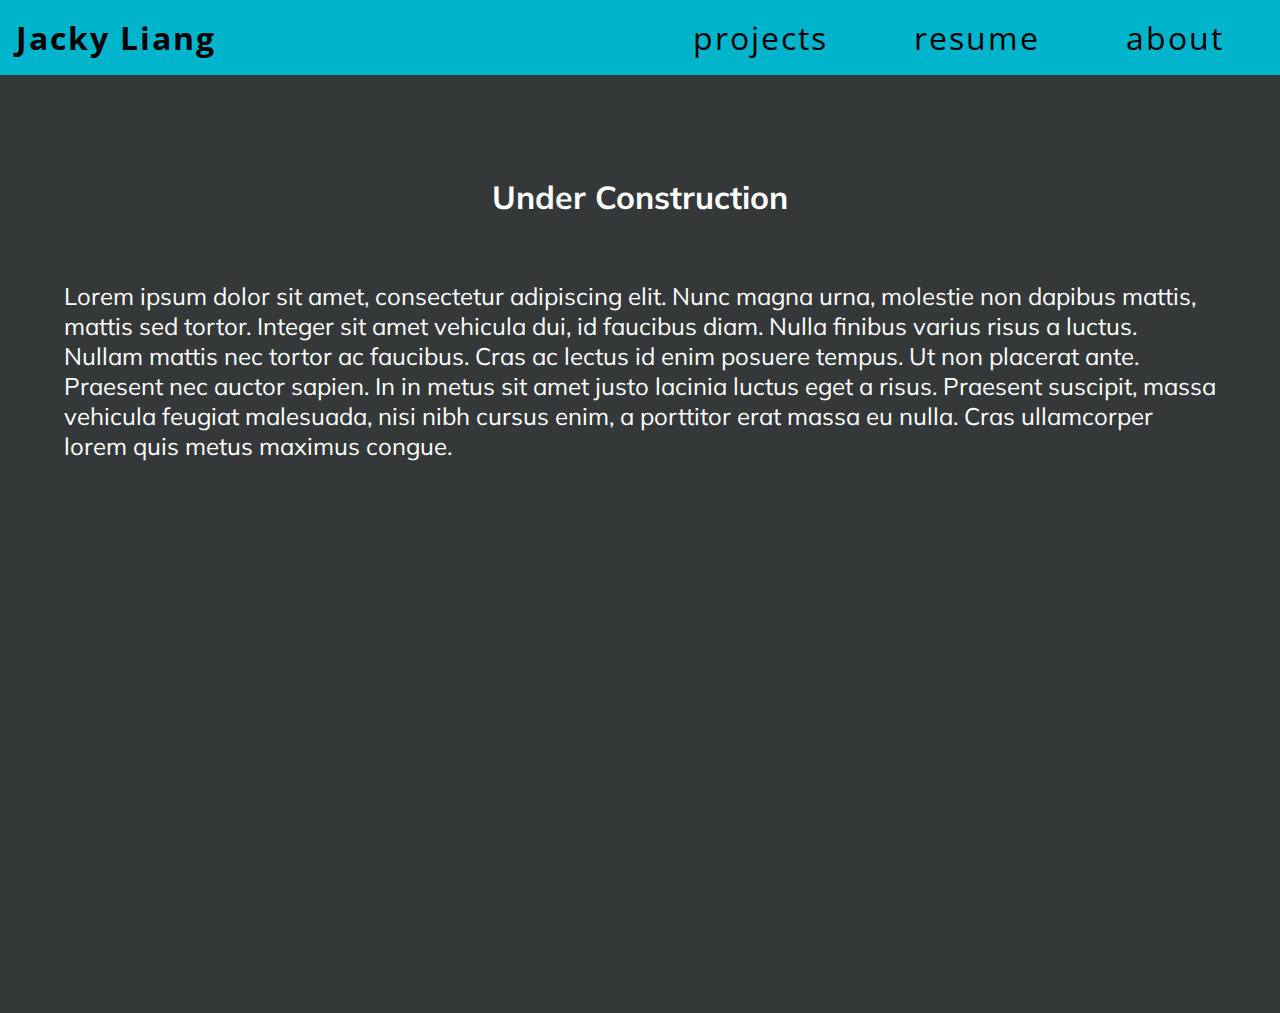
<file: index.html>
<!DOCTYPE html>

<html>

<head>
    <title>Home</title>
    <link rel="stylesheet" type="text/css" href="/stylesheet.css?version=1">
    <link href="https://fonts.googleapis.com/css?family=Unica+One" rel="stylesheet">
    <link href="https://fonts.googleapis.com/css?family=Open+Sans+Condensed:300" rel="stylesheet">
    <link href="https://fonts.googleapis.com/css?family=Muli" rel="stylesheet">
</head>
<body>
    <div class="header">
        <ul class="nav">
            <li class="nav-main"><a href="/projects/rngboys.html">projects</a></li>
            <li class="nav-main">resume</li>
            <li class="nav-main">about</li>
        </ul>
        <h1 id="logo"><a href="/index.html">Jacky Liang</a></h1>
    </div>
    
    <div class="main">
        <div class="title">
            <h1>Under Construction</h1>
        </div>        
        <p>
            Lorem ipsum dolor sit amet, consectetur adipiscing elit. Nunc magna urna, molestie non dapibus mattis, mattis sed tortor. Integer sit amet vehicula dui, id faucibus diam. Nulla finibus varius risus a luctus. Nullam mattis nec tortor ac faucibus. Cras ac lectus id enim posuere tempus. Ut non placerat ante. Praesent nec auctor sapien. In in metus sit amet justo lacinia luctus eget a risus. Praesent suscipit, massa vehicula feugiat malesuada, nisi nibh cursus enim, a porttitor erat massa eu nulla. Cras ullamcorper lorem quis metus maximus congue.
        </p>   
    </div>
    <script src='https://code.jquery.com/jquery-3.1.0.min.js'></script>
    <script src="/main.js"></script>
</body>
</html>
</file>
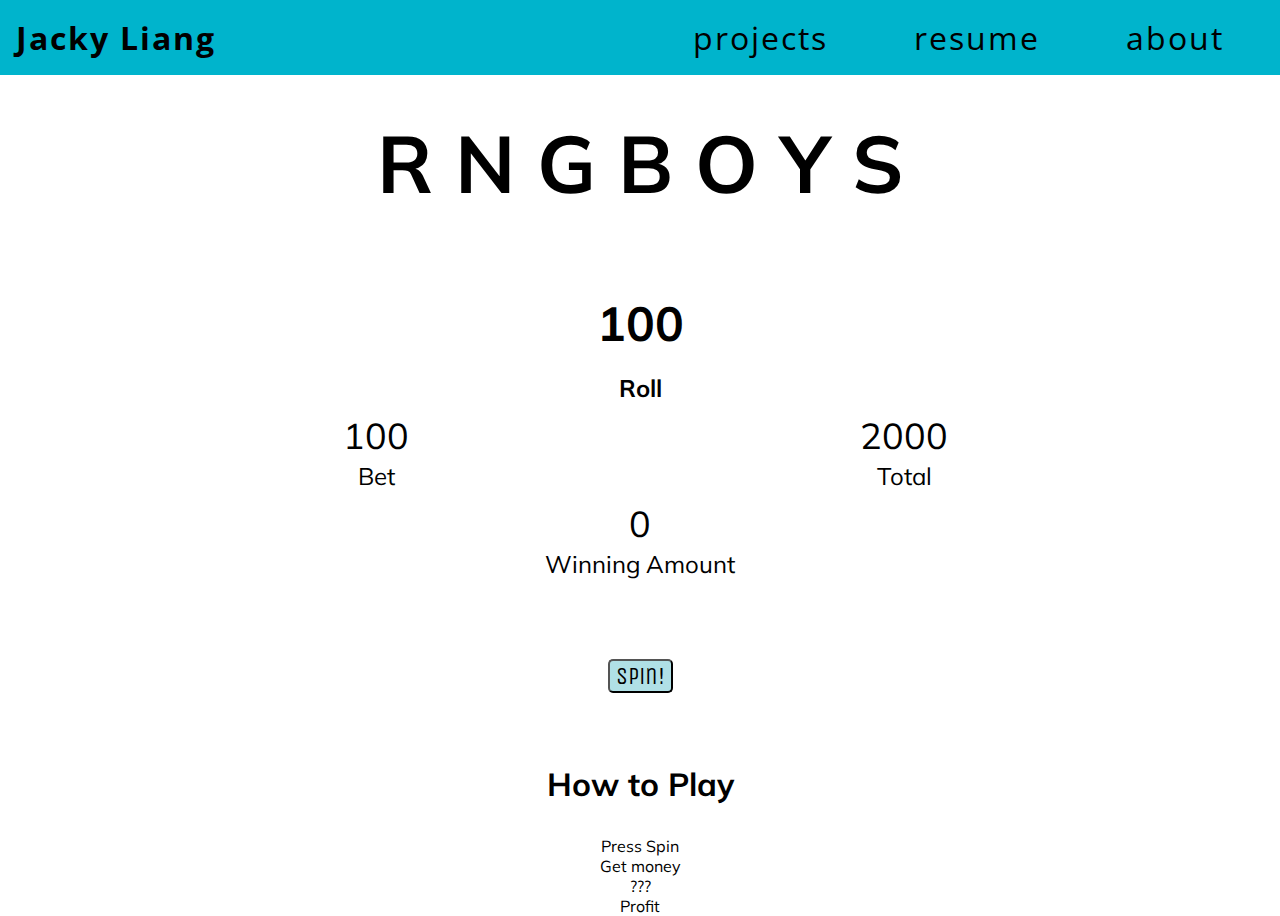
<file: projects/rngboys.html>
<!DOCTYPE html>

<html>

<head>
    <title>Home</title>
    <link rel="stylesheet" type="text/css" href="/projects/rngboys.css">
    <link href="https://fonts.googleapis.com/css?family=Unica+One" rel="stylesheet">
    <link href="https://fonts.googleapis.com/css?family=Open+Sans+Condensed:300" rel="stylesheet">
    <link href="https://fonts.googleapis.com/css?family=Muli" rel="stylesheet">
</head>
<body>
    <div class="header">
        <ul class="nav">    
            <li><a href="/projects/rngboys.html">projects</a></li>
            <li>resume</li>
            <li>about</li>
        </ul>
        <h1 id="logo"><a href="/index.html">Jacky Liang</a></h1>
    </div>
    
    <div class="main">
    
        <h1 id="main-title"> R N G B O Y S </h1>
        
        <div class="game-info">
            <div class="top-row-info">
                <h2 id="roll-id">100</h2>
                <h2 class="game-info-text">Roll</h2>
            </div>
            <div class="mid-row-info">
                <p class="mid-row-numbers" contenteditable="true" id="bet-amount">100</p>
                <p class="game-info-text">Bet</p>
            </div>
            <div class="mid-row-info">
                <p class="mid-row-numbers" id="total-amount">2000</p>
                <p class="game-info-text">Total</p>
            </div>
            <div>
                <p id="won-amount">0</p>
                <p class="game-info-text">Winning Amount</p>
            </div>
            
        </div>
         
        <button class="spin-button"> Spin! </button>
    
    </div>
    
    <div class="instructions">
        <h3>How to Play</h3>
        <ol>
            <li>Press Spin</li>
            <li>Get money</li>
            <li>???</li>
            <li>Profit</li>
        </ol>
    </div>
    <script src='https://code.jquery.com/jquery-3.1.0.min.js'></script>
    <script src="/projects/rngboys.js"></script>
</body>
</html>
</file>
<file: stylesheet.css>
/*
* {
    border: 1px solid black;
}
*/

html, body, div, span, object, iframe,
h1, h2, h3, h4, h5, h6, p, blockquote, pre,
abbr, address, cite, code,
del, dfn, em, img, ins, kbd, q, samp,
small, strong, sub, sup, var,
b, i,
dl, dt, dd, ol, ul, li,
fieldset, form, label, legend,
table, caption, tbody, tfoot, thead, tr, th, td,
article, aside, canvas, details, figcaption, figure, 
footer, header, hgroup, menu, nav, section, summary,
time, mark, audio, video {
 margin:0;
 padding:0;
 border:0;
 outline:0;
 font-size:100%;
 vertical-align:baseline;
 background:transparent;
}

html, body {  
    margin: 0px;
    height: 100%;
    width: 100%;
    background-color: white;
}

/* HEADER CSS */

.header-container {
    width: auto;
}

.header {
    margin: 0px;
    text-align: center;
    font-family: 'Open Sans Condensed', sans-serif;
    background-color: #00B4CC;
    padding: 1rem;
    letter-spacing: 2px;
}

#logo {
    width: 200px;
    font-size: 2em;
    padding: 0;
}

.nav li{
    padding: 20px 40px;
    font-size: 2em;
    display: inline;
}

a, a:visited {
    color: black;
    text-decoration: none;
}

.nav {
    float: right;
}

/* MAIN */

.main {
    padding-top: 3%; 
    text-align: center;
    margin-left: auto;
    margin-right: auto;
    width: 100%;
    height: 100%;
    font-family: 'Muli', sans-serif;
    background-color: #343838;
    background-size: cover;
    color: #FFF;
}

.main h1 {
    font-size: 2em;
    padding: 2em;
}

p {
    text-align: left;
    margin: auto;
    width: 90%;
    font-size: 1.5em;
}
</file>
<file: projects/rngboys.css>
/*
* {
    border: 1px solid black;
}
*/

html, body, div, span, object, iframe,
h1, h2, h3, h4, h5, h6, p, blockquote, pre,
abbr, address, cite, code,
del, dfn, em, img, ins, kbd, q, samp,
small, strong, sub, sup, var,
b, i,
dl, dt, dd, ol, ul, li,
fieldset, form, label, legend,
table, caption, tbody, tfoot, thead, tr, th, td,
article, aside, canvas, details, figcaption, figure, 
footer, header, hgroup, menu, nav, section, summary,
time, mark, audio, video {
 margin:0;
 padding:0;
 border:0;
 outline:0;
 font-size:100%;
 vertical-align:baseline;
 background:transparent;
}

html, body {  
    width: 100%;
    height: 100%;
    margin: 0px;
    background-color: white;
}

/* HEADER CSS */

.header-container {
    width: auto;
}

.header {
    margin: 0px;
    text-align: center;
    font-family: 'Open Sans Condensed', sans-serif;
    background-color: #00B4CC;
    padding: 1rem;
    letter-spacing: 2px;
}

#logo {
    width: 200px;
    font-size: 2em;
    padding: 0;
}

.nav li{
    padding: 20px 40px;
    font-size: 2em;
    display: inline;
}

a, a:visited {
    color: black;
    text-decoration: none;
}

.nav {
    float: right;
}

/* MAIN */

.main {
    padding: 3% 0%;
    text-align: center;
    margin-left: auto;
    margin-right: auto;
    width: 100%;
    //font-family: 'Unica One', cursive;
    font-family: 'Muli', sans-serif;

}

#main-title {
    font-size: 80px;
    margin: auto;
    text-align: center;
}


.game-info {
    
    margin: 80px;
}

#roll-id {
    
    font-size: 48px;
    margin-bottom: 20px;
}

.game-info-text{
    
    font-size: 24px;
}

.mid-row-numbers, #won-amount {
    overflow: hidden;
    width: 100%;
    height: 48px;
    border: 0;
    text-align: center;
    font-family: 'Muli', sans-serif;
    font-size: 36px;
    margin: auto;
}

.mid-row-info {
    width: 45%;
    font-size: 24px;
    margin: 10px;
    display: inline-block;
    text-align: center;
}

.spin-button {
    margin-left: auto;
    margin-right: auto;
    font-size: 24px;
    font-family: 'Unica One', cursive;
    background-color: powderblue;
    border-radius: 5px;
}

.instructions {
    text-align: center;
    margin: auto;
    font-family: 'Muli', sans-serif;

}

.instructions h3 {
    font-size: 2em;
    padding: 1em;
}
</file>
